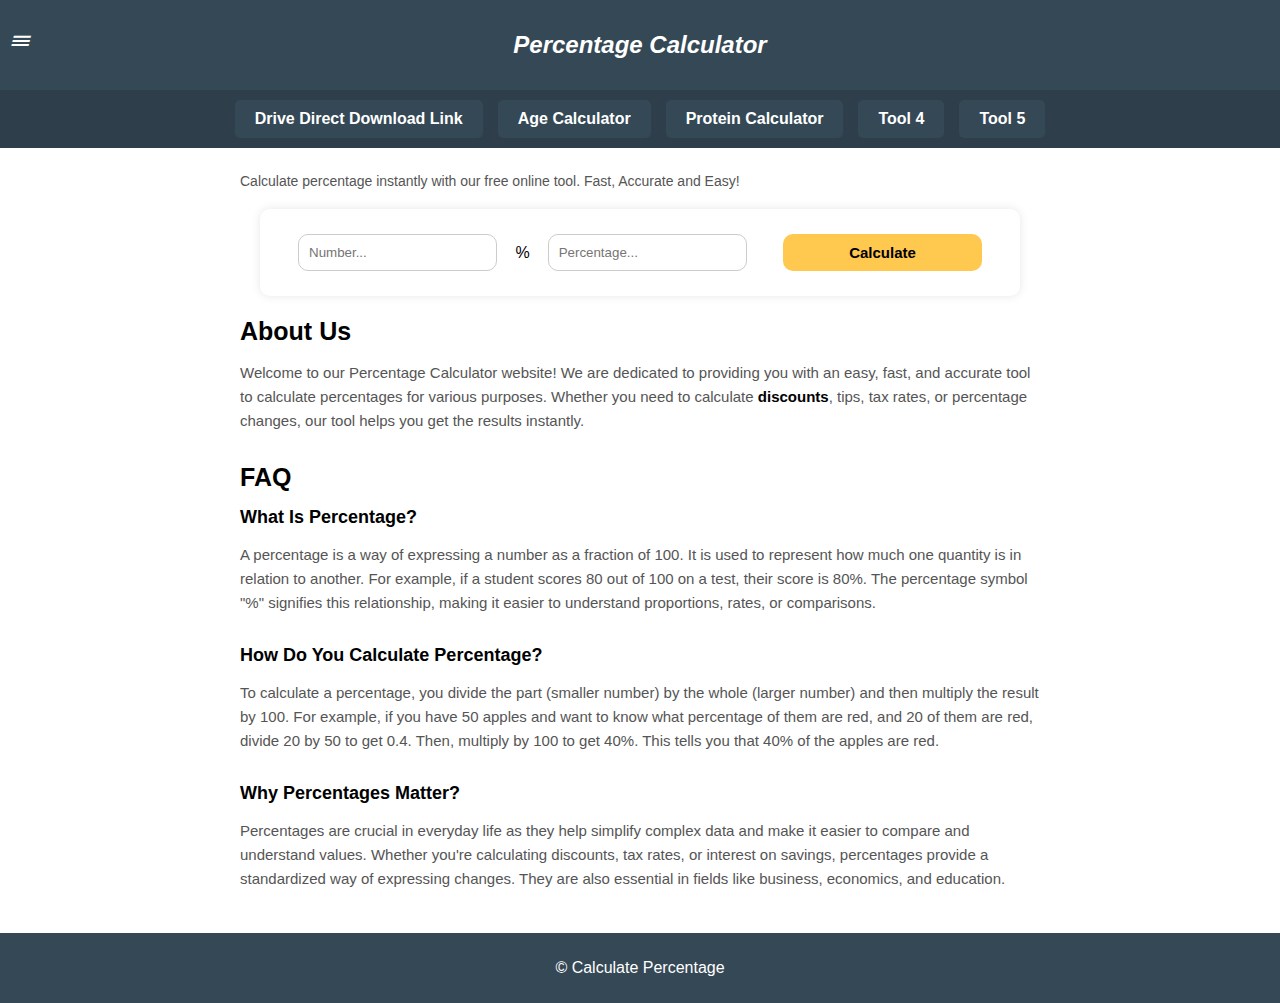
<file: index.html>
<!DOCTYPE html>

<html lang="hi">

<head>

    <meta charset="UTF-8">

    <meta name="viewport" content="width=device-width, initial-scale=1.0, maximum-scale=1.0, user-scalable=no">

    <title>Percentage Calculator</title>

    <!-- Meta Description (Max 160 characters) -->

    <meta name="description" content="Online Percentage Calculator – Simple and fast tool to calculate percentages, percentage increase, decrease, and discounts. Enter values and get instant results. Perfect for students, finance, tax, and daily calculations. Free, accurate, and mobile-friendly percentage calculator. Try now!">

    

    <!-- Meta Keywords (Use relevant keywords) -->

    <meta name="keywords" content="percentage calculator, online percentage calculator, calculate percentage, percentage formula, percentage finder, math percentage calculator, percentage calculation, easy percentage calculator, percentage converter, percentage to fraction, percentage to decimal, discount calculator, percentage increase calculator, percentage decrease calculator, percentage growth calculator, profit percentage calculator, percentage calculator online free, simple percentage calculator, percentage ratio calculator, GST percentage calculator, tax percentage calculator, commission percentage calculator, percentage calculator with steps, percentage calculator for students, financial percentage calculator, percentage difference calculator, percentage of a number, how to calculate percentage, basic percentage calculator, advanced percentage calculator, salary percentage calculator, percentage math solver, percentage calculator mobile friendly, percentage app, percentage table, percentage calculation trick, percentage increase formula, percentage decrease formula, percentage equation, real-time percentage calculator, percentage-based discount, online percentage tool, instant percentage calculator, smart percentage calculator, percentage calculator GitHub, percentage tool for website, web-based percentage calculator, accurate percentage calculator, fast percentage calculator, best percentage calculator, free online percentage calculator">



    <!-- Meta Tags for Social Media -->

    <meta property="og:image" content="https://i.postimg.cc/7hDGKH86/20250202-150919.webp">

    <!-- Author Name -->

    <meta name="author" content="Calculate Percentage">

    

    <!-- Favicon -->

    <link rel="icon" href="https://i.postimg.cc/xTNGqCjr/20250202-150919.png" type="image/png">

    <link rel="stylesheet" href="https://cdnjs.cloudflare.com/ajax/libs/font-awesome/5.15.3/css/all.min.css">

    <link rel="stylesheet" href="style.css">

</head>

<body>

    <header>
    <div class="menu-icon" onclick="toggleMenu()">&#9776;</div>
    <h1>Percentage Calculator</h1>
</header>

<!-- Slider Menu Section -->
<div class="slider-menu">
    <div class="menu-container">
        <a href="gd2dd.html">Drive Direct Download Link</a>
        <a href="AgeCalculator.html">Age Calculator</a>
        <a href="#">Protein Calculator</a>
        <a href="#">Tool 4</a>
        <a href="#">Tool 5</a>
    </div>
</div>
  
    <div id="sidebar" class="sidebar">

        <a href="javascript:void(0)" class="closebtn" onclick="closeMenu()">&times;</a>

        <a href="#">Home</a>

        <a href="#">About Us</a>

        <a href="#">Contact Us</a>

        <a href="#">Privacy Policy</a>

        <a href="#">Disclaimer</a>

    </div>



    <main>

        <article style="padding: 20px; text-align: left; max-width: 800px; margin: auto; margin-top: 0px; margin-bottom: 0px;">

            <p style="font-size: 14px; color: #555; margin-top: 5px;">Calculate percentage instantly with our free online tool. Fast, Accurate and Easy!</p>



            <div class="calculator">

                <input type="number" id="number" placeholder="Number...">

                <span class="percent-symbol">%</span>

                <input type="number" id="percentage" placeholder="Percentage...">

                <button onclick="calculatePercentage()">Calculate</button>

                <p id="result"></p>

            </div>



            <h2 style="font-size: 25px; color: #000000; margin-bottom: 15px;">About Us</h2>

    <p style="font-size: 15px; line-height: 1.6; color: #555; margin-bottom: 30px;">Welcome to our Percentage Calculator website! We are dedicated to providing you with an easy, fast, and accurate tool to calculate percentages for various purposes. Whether you need to calculate <span style="font-weight: bold; color: #000000;">discounts</span>, tips, tax rates, or percentage changes, our tool helps you get the results instantly.</p>

    

    <!-- FAQ Section -->

    <h2 style="font-size: 25px; color: #000000; margin-bottom: 15px;">FAQ</h2>



    <!-- What Is Percentage -->

    <h1 style="font-size: 18px; color: #000000; margin-bottom: 10px;">What Is Percentage?</h1>

    <p style="font-size: 15px; line-height: 1.6; color: #555; margin-bottom: 30px;">A percentage is a way of expressing a number as a fraction of 100. It is used to represent how much one quantity is in relation to another. For example, if a student scores 80 out of 100 on a test, their score is 80%. The percentage symbol "%" signifies this relationship, making it easier to understand proportions, rates, or comparisons.</p>



    <!-- How Do You Calculate A Percentage -->

    <h1 style="font-size: 18px; color: #000000; margin-bottom: 10px;">How Do You Calculate Percentage?</h1>

    <p style="font-size: 15px; line-height: 1.6; color: #555; margin-bottom: 30px;">To calculate a percentage, you divide the part (smaller number) by the whole (larger number) and then multiply the result by 100. For example, if you have 50 apples and want to know what percentage of them are red, and 20 of them are red, divide 20 by 50 to get 0.4. Then, multiply by 100 to get 40%. This tells you that 40% of the apples are red.</p>



    <!-- Why Percentages Matter -->

    <h1 style="font-size: 18px; color: #000000; margin-bottom: 10px;">Why Percentages Matter?</h1>

    <p style="font-size: 15px; line-height: 1.6; color: #555; margin-bottom: 2px;">Percentages are crucial in everyday life as they help simplify complex data and make it easier to compare and understand values. Whether you're calculating discounts, tax rates, or interest on savings, percentages provide a standardized way of expressing changes. They are also essential in fields like business, economics, and education.</p>

</article>

    </main>



    <footer>

        <p>© Calculate Percentage</p>

    </footer>



    <script src="script.js"></script>

</body>

</html>
</file>
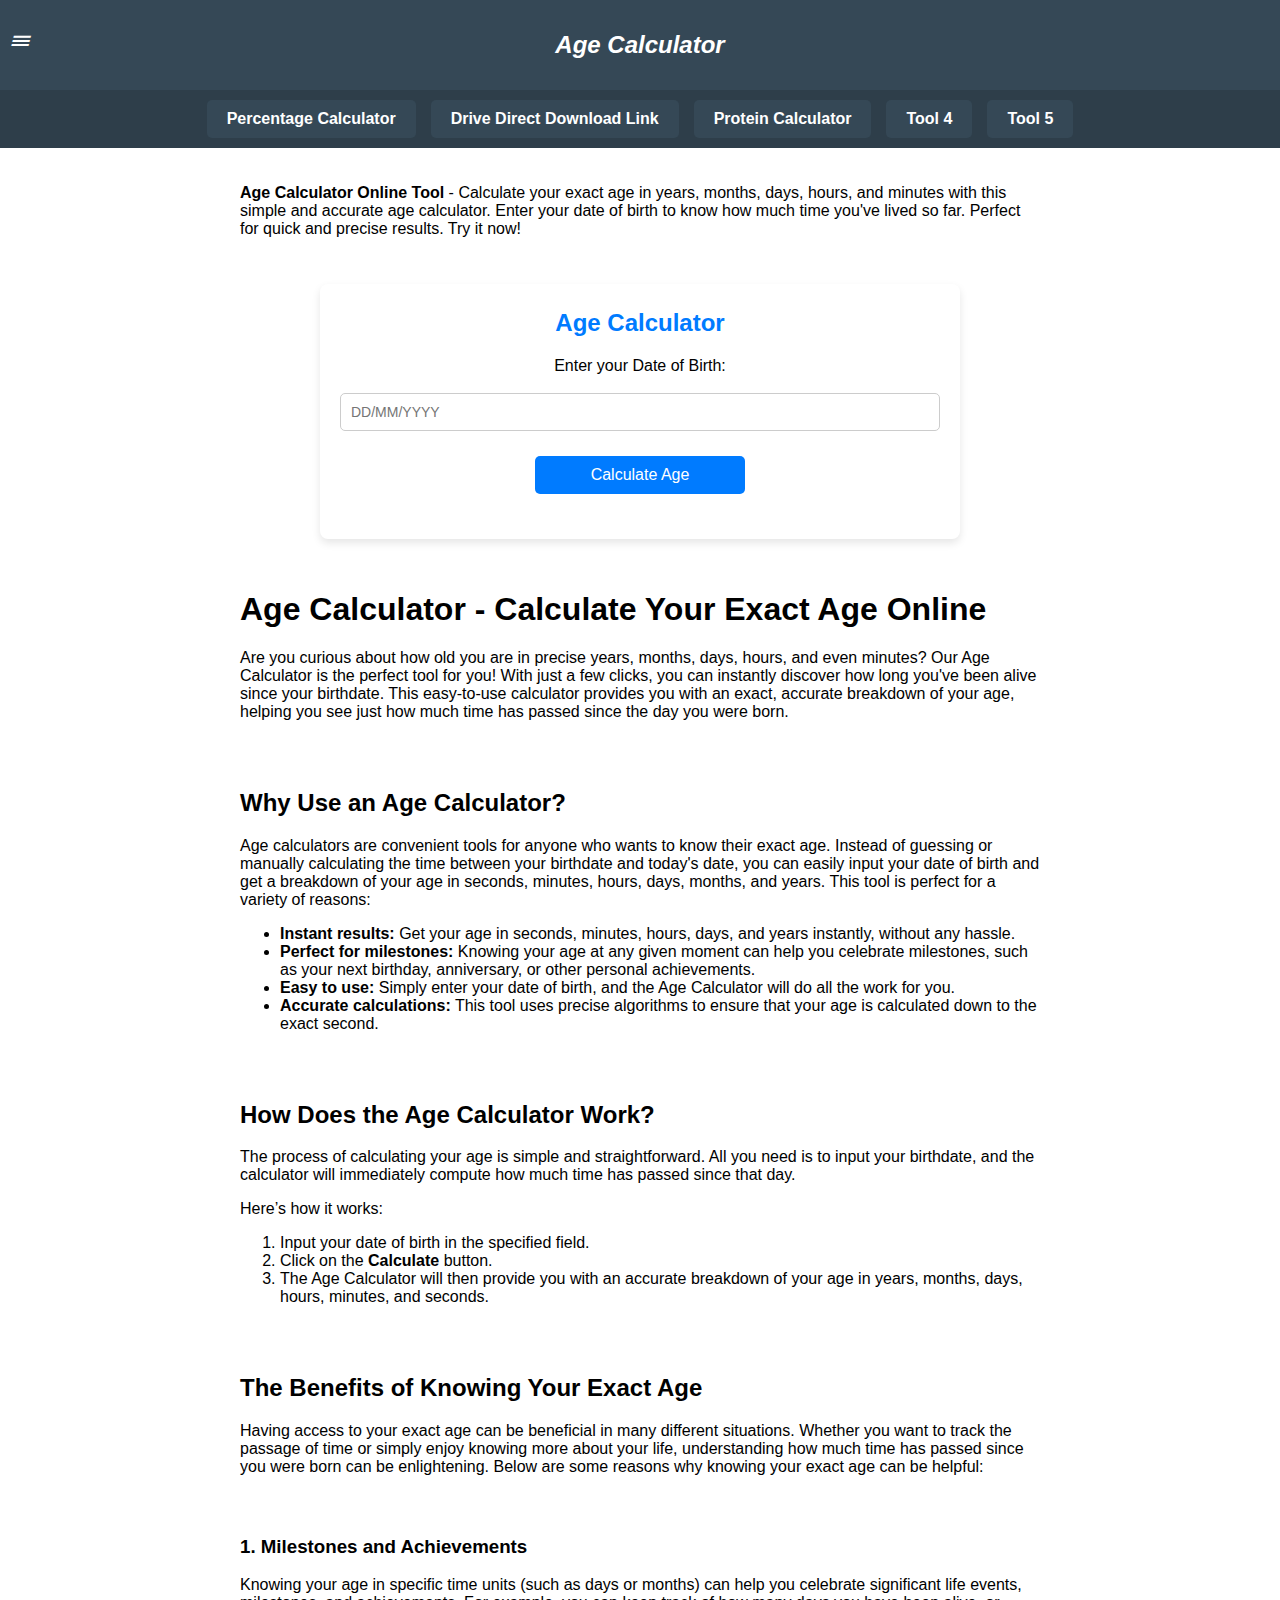
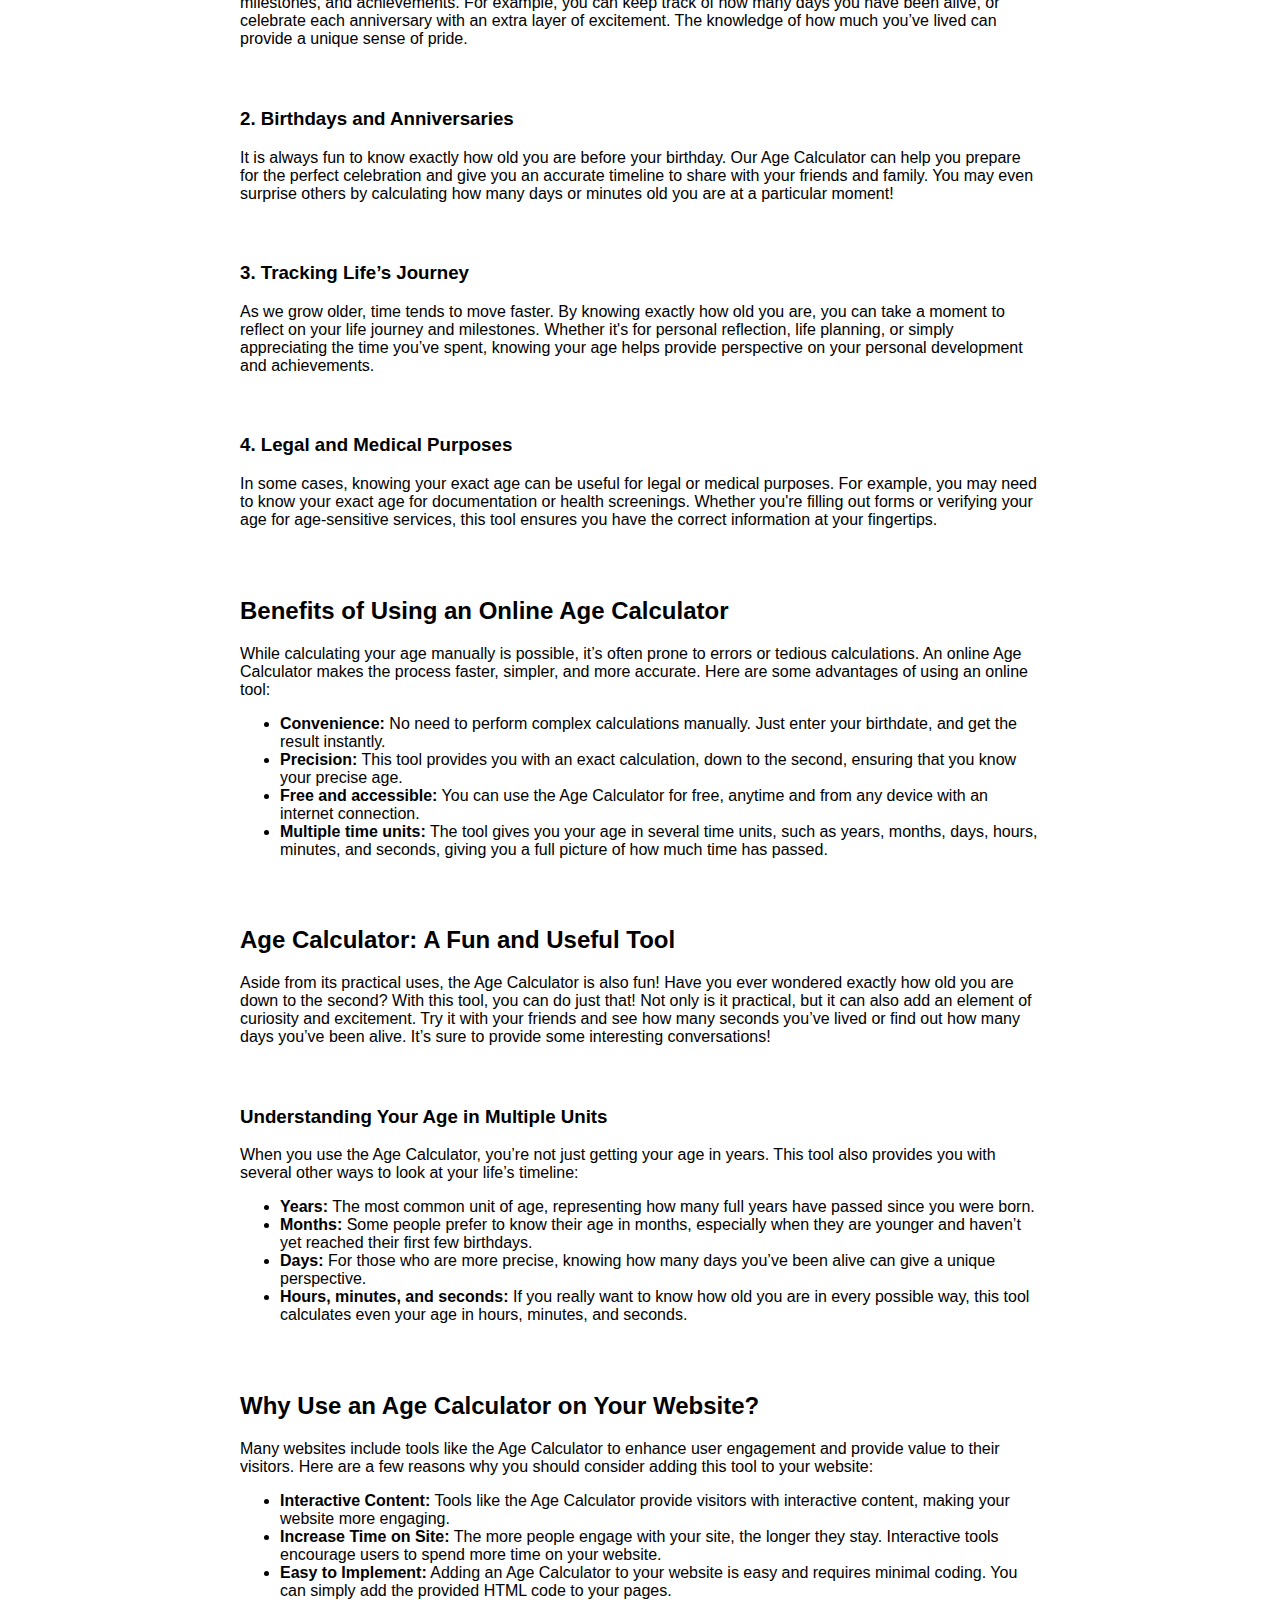
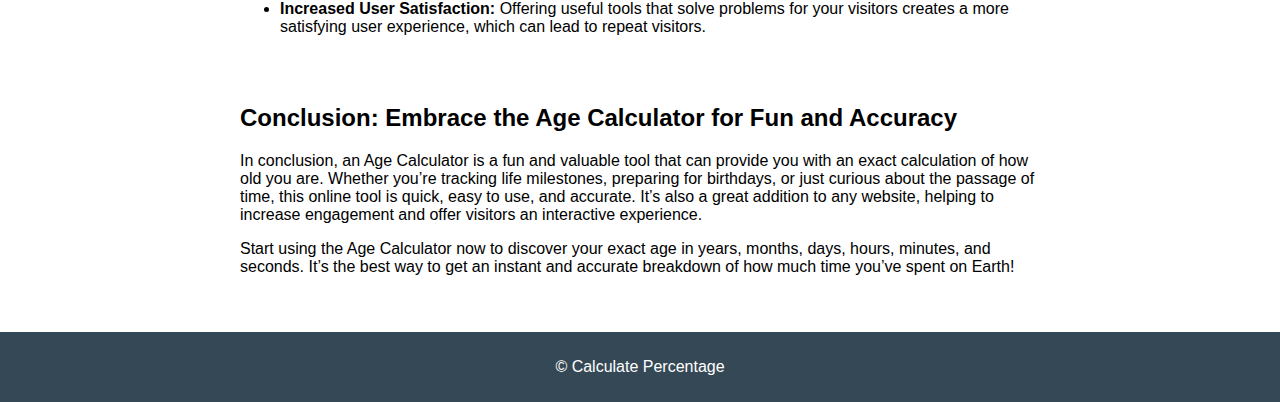
<file: AgeCalculator.html>
<!DOCTYPE html>

<html lang="hi">

<head>

    <meta charset="UTF-8">

    <meta name="viewport" content="width=device-width, initial-scale=1.0, maximum-scale=1.0, user-scalable=no">

    <title>Age Calculator</title>

    <!-- Meta Description (Max 160 characters) -->

    <meta name="description" content="Online Percentage Calculator – Simple and fast tool to calculate percentages, percentage increase, decrease, and discounts. Enter values and get instant results. Perfect for students, finance, tax, and daily calculations. Free, accurate, and mobile-friendly percentage calculator. Try now!">

    

    <!-- Meta Keywords (Use relevant keywords) -->

    <meta name="keywords" content="percentage calculator, online percentage calculator, calculate percentage, percentage formula, percentage finder, math percentage calculator, percentage calculation, easy percentage calculator, percentage converter, percentage to fraction, percentage to decimal, discount calculator, percentage increase calculator, percentage decrease calculator, percentage growth calculator, profit percentage calculator, percentage calculator online free, simple percentage calculator, percentage ratio calculator, GST percentage calculator, tax percentage calculator, commission percentage calculator, percentage calculator with steps, percentage calculator for students, financial percentage calculator, percentage difference calculator, percentage of a number, how to calculate percentage, basic percentage calculator, advanced percentage calculator, salary percentage calculator, percentage math solver, percentage calculator mobile friendly, percentage app, percentage table, percentage calculation trick, percentage increase formula, percentage decrease formula, percentage equation, real-time percentage calculator, percentage-based discount, online percentage tool, instant percentage calculator, smart percentage calculator, percentage calculator GitHub, percentage tool for website, web-based percentage calculator, accurate percentage calculator, fast percentage calculator, best percentage calculator, free online percentage calculator">



    <!-- Meta Tags for Social Media -->

    <meta property="og:image" content="https://i.postimg.cc/7hDGKH86/20250202-150919.webp">

    <!-- Author Name -->

    <meta name="author" content="Calculate Percentage">

    

    <!-- Favicon -->

    <link rel="icon" href="https://i.postimg.cc/xTNGqCjr/20250202-150919.png" type="image/png">

    <link rel="stylesheet" href="https://cdnjs.cloudflare.com/ajax/libs/font-awesome/5.15.3/css/all.min.css">

    <link rel="stylesheet" href="style.css">

</head>

    <body>

    <header>
    <div class="menu-icon" onclick="toggleMenu()">&#9776;</div>
    <h1>Age Calculator</h1>
</header>

<!-- Slider Menu Section -->
<div class="slider-menu">
    <div class="menu-container">
        <a href="CalculatePercentage.github.io">Percentage Calculator</a>
        <a href="gd2dd.html">Drive Direct Download Link</a>
        <a href="#">Protein Calculator</a>
        <a href="#">Tool 4</a>
        <a href="#">Tool 5</a>
    </div>
</div>
  
    <div id="sidebar" class="sidebar">

        <a href="javascript:void(0)" class="closebtn" onclick="closeMenu()">&times;</a>

        <a href="#">Home</a>

        <a href="#">About Us</a>

        <a href="#">Contact Us</a>

        <a href="#">Privacy Policy</a>

        <a href="#">Disclaimer</a>

    </div>
<article style="padding: 20px; text-align: left; max-width: 800px; margin: auto; margin-top: 0px; margin-bottom: 0px;">
<p><strong>Age Calculator Online Tool</strong> - Calculate your exact age in years, months, days, hours, and minutes with this simple and accurate age calculator. Enter your date of birth to know how much time you've lived so far. Perfect for quick and precise results. Try it now!</p>
</article>

        <div class="age-calculator-container">
    <h2>Age Calculator</h2>
    
    <label>Enter your Date of Birth:</label>
    <input id="dob" maxlength="10" oninput="formatDOB(this)" placeholder="DD/MM/YYYY" type="text">
    
    <div class="button-container">
        <input onclick="calculateAge()" type="button" value="Calculate Age">
    </div>
    
    <div id="ageResult"></div>
        </div>

<style>
  /* Container */
.age-calculator-container {
    background-color: white;
    border-radius: 8px;
    box-shadow: rgba(0, 0, 0, 0.1) 0px 4px 8px;
    margin: 10px auto;
    max-width: 600px;
    width: 100%;
    padding: 20px;
    text-align: center;
}

/* Heading */
.age-calculator-container h2 {
    color: #007bff;
    font-size: 24px;
    margin-top: 5px;
    margin-bottom: 20px;
}

/* Label */
.age-calculator-container label {
    display: block;
    font-size: 16px;
    margin-bottom: 8px;
}

/* Input Box */
.age-calculator-container input[type="text"] {
    border-radius: 5px;
    border: 1px solid rgb(204, 204, 204);
    box-sizing: border-box;
    font-size: 14px;
    margin: 10px 0px;
    padding: 10px;
    width: 100%;
}

/* Button */
.button-container {
    margin-top: 10px;
    margin-bottom: 5px;
}

.button-container input {
    background-color: #007bff;
    border-radius: 5px;
    border: none;
    color: white;
    cursor: none;
    font-size: 16px;
    padding: 10px 20px;
}

.button-container input:hover {
    background-color: #0056b3;
}

/* Result */
#ageResult {
    color: #444444;
    font-size: 18px;
    line-height: 1.6;
    margin-top: 20px;
}

/* Responsive Design */
@media (max-width: 768px) {
    .age-calculator-container {
        width: 70%;
        max-width: none;
    }
}
</style>

<script>
  // Function to calculate age
  function calculateAge() {
    const dob = document.getElementById("dob").value;
    if (!dob) {
      alert("Please enter your date of birth");
      return;
    }

    const dobParts = dob.split('/');
    if (dobParts.length !== 3) {
      alert("Please enter a valid date in DD/MM/YYYY format");
      return;
    }

    const day = parseInt(dobParts[0]);
    const month = parseInt(dobParts[1]) - 1; // Month is 0-indexed
    const year = parseInt(dobParts[2]);

    const dobDate = new Date(year, month, day);
    const today = new Date();

    if (dobDate > today) {
      alert("Date of Birth cannot be in the future!");
      return;
    }

    let ageYears = today.getFullYear() - dobDate.getFullYear();
    let ageMonths = today.getMonth() - dobDate.getMonth();
    let ageDays = today.getDate() - dobDate.getDate();

    if (ageDays < 0) {
      ageMonths--;
      ageDays += new Date(today.getFullYear(), today.getMonth(), 0).getDate();
    }
    if (ageMonths < 0) {
      ageYears--;
      ageMonths += 12;
    }

    const totalMilliseconds = today - dobDate;
    const totalSeconds = Math.floor(totalMilliseconds / 1000);
    const totalMinutes = Math.floor(totalSeconds / 60);
    const totalHours = Math.floor(totalMinutes / 60);
    const totalDays = Math.floor(totalHours / 24);

    document.getElementById("ageResult").innerHTML = `
      <p><strong>Your Age:</strong></p>
      <p>${ageYears} Years, ${ageMonths} Months, ${ageDays} Days</p>
      <p><strong>Total Time Since Birth:</strong></p>
      <p>${totalDays} Days, ${totalHours} Hours, ${totalMinutes} Minutes</p>
    `;
  }

  // Function to automatically format DOB input
  function formatDOB(input) {
    const value = input.value.replace(/\D/g, ''); // Remove non-numeric characters
    const formattedValue = value
      .replace(/^(\d{2})(\d)/, '$1/$2') // Add / after first 2 digits
      .replace(/^(\d{2}\/\d{2})(\d)/, '$1/$2'); // Add / after next 2 digits
    input.value = formattedValue;
  }
</script>

    <article style="padding: 20px; text-align: left; max-width: 800px; margin: auto; margin-top: 0px; margin-bottom: 0px;">
<h1>Age Calculator - Calculate Your Exact Age Online</h1>

<p>Are you curious about how old you are in precise years, months, days, hours, and even minutes? Our Age Calculator is the perfect tool for you! With just a few clicks, you can instantly discover how long you've been alive since your birthdate. This easy-to-use calculator provides you with an exact, accurate breakdown of your age, helping you see just how much time has passed since the day you were born.</p>

<h2><br /></h2><h2>Why Use an Age Calculator?</h2>
<p>Age calculators are convenient tools for anyone who wants to know their exact age. Instead of guessing or manually calculating the time between your birthdate and today's date, you can easily input your date of birth and get a breakdown of your age in seconds, minutes, hours, days, months, and years. This tool is perfect for a variety of reasons:</p>

<ul>
    <li><strong>Instant results:</strong> Get your age in seconds, minutes, hours, days, and years instantly, without any hassle.</li>
    <li><strong>Perfect for milestones:</strong> Knowing your age at any given moment can help you celebrate milestones, such as your next birthday, anniversary, or other personal achievements.</li>
    <li><strong>Easy to use:</strong> Simply enter your date of birth, and the Age Calculator will do all the work for you.</li>
    <li><strong>Accurate calculations:</strong> This tool uses precise algorithms to ensure that your age is calculated down to the exact second.</li>
</ul>

<h2><br /></h2><h2>How Does the Age Calculator Work?</h2>
<p>The process of calculating your age is simple and straightforward. All you need is to input your birthdate, and the calculator will immediately compute how much time has passed since that day.</p>

<p>Here’s how it works:</p>
<ol>
    <li>Input your date of birth in the specified field.</li>
    <li>Click on the <strong>Calculate</strong> button.</li>
    <li>The Age Calculator will then provide you with an accurate breakdown of your age in years, months, days, hours, minutes, and seconds.</li>
</ol>

<h2><br /></h2><h2>The Benefits of Knowing Your Exact Age</h2>
<p>Having access to your exact age can be beneficial in many different situations. Whether you want to track the passage of time or simply enjoy knowing more about your life, understanding how much time has passed since you were born can be enlightening. Below are some reasons why knowing your exact age can be helpful:</p>

<h3><br /></h3><h3>1. Milestones and Achievements</h3>
<p>Knowing your age in specific time units (such as days or months) can help you celebrate significant life events, milestones, and achievements. For example, you can keep track of how many days you have been alive, or celebrate each anniversary with an extra layer of excitement. The knowledge of how much you’ve lived can provide a unique sense of pride.</p>

<h3><br /></h3><h3>2. Birthdays and Anniversaries</h3>
<p>It is always fun to know exactly how old you are before your birthday. Our Age Calculator can help you prepare for the perfect celebration and give you an accurate timeline to share with your friends and family. You may even surprise others by calculating how many days or minutes old you are at a particular moment!</p>

<h3><br /></h3><h3>3. Tracking Life’s Journey</h3>
<p>As we grow older, time tends to move faster. By knowing exactly how old you are, you can take a moment to reflect on your life journey and milestones. Whether it's for personal reflection, life planning, or simply appreciating the time you’ve spent, knowing your age helps provide perspective on your personal development and achievements.</p>

<h3><br /></h3><h3>4. Legal and Medical Purposes</h3>
<p>In some cases, knowing your exact age can be useful for legal or medical purposes. For example, you may need to know your exact age for documentation or health screenings. Whether you're filling out forms or verifying your age for age-sensitive services, this tool ensures you have the correct information at your fingertips.</p>

<h2><br /></h2><h2>Benefits of Using an Online Age Calculator</h2>
<p>While calculating your age manually is possible, it’s often prone to errors or tedious calculations. An online Age Calculator makes the process faster, simpler, and more accurate. Here are some advantages of using an online tool:</p>

<ul>
    <li><strong>Convenience:</strong> No need to perform complex calculations manually. Just enter your birthdate, and get the result instantly.</li>
    <li><strong>Precision:</strong> This tool provides you with an exact calculation, down to the second, ensuring that you know your precise age.</li>
    <li><strong>Free and accessible:</strong> You can use the Age Calculator for free, anytime and from any device with an internet connection.</li>
    <li><strong>Multiple time units:</strong> The tool gives you your age in several time units, such as years, months, days, hours, minutes, and seconds, giving you a full picture of how much time has passed.</li>
</ul>

<h2><br /></h2><h2>Age Calculator: A Fun and Useful Tool</h2>
<p>Aside from its practical uses, the Age Calculator is also fun! Have you ever wondered exactly how old you are down to the second? With this tool, you can do just that! Not only is it practical, but it can also add an element of curiosity and excitement. Try it with your friends and see how many seconds you’ve lived or find out how many days you’ve been alive. It’s sure to provide some interesting conversations!</p>

<h3><br /></h3><h3>Understanding Your Age in Multiple Units</h3>
<p>When you use the Age Calculator, you’re not just getting your age in years. This tool also provides you with several other ways to look at your life’s timeline:</p>

<ul>
    <li><strong>Years:</strong> The most common unit of age, representing how many full years have passed since you were born.</li>
    <li><strong>Months:</strong> Some people prefer to know their age in months, especially when they are younger and haven’t yet reached their first few birthdays.</li>
    <li><strong>Days:</strong> For those who are more precise, knowing how many days you’ve been alive can give a unique perspective.</li>
    <li><strong>Hours, minutes, and seconds:</strong> If you really want to know how old you are in every possible way, this tool calculates even your age in hours, minutes, and seconds.</li>
</ul>

<h2><br /></h2><h2>Why Use an Age Calculator on Your Website?</h2>
<p>Many websites include tools like the Age Calculator to enhance user engagement and provide value to their visitors. Here are a few reasons why you should consider adding this tool to your website:</p>

<ul>
    <li><strong>Interactive Content:</strong> Tools like the Age Calculator provide visitors with interactive content, making your website more engaging.</li>
    <li><strong>Increase Time on Site:</strong> The more people engage with your site, the longer they stay. Interactive tools encourage users to spend more time on your website.</li>
    <li><strong>Easy to Implement:</strong> Adding an Age Calculator to your website is easy and requires minimal coding. You can simply add the provided HTML code to your pages.</li>
    <li><strong>Increased User Satisfaction:</strong> Offering useful tools that solve problems for your visitors creates a more satisfying user experience, which can lead to repeat visitors.</li>
</ul>

<h2><br /></h2><h2>Conclusion: Embrace the Age Calculator for Fun and Accuracy</h2>
<p>In conclusion, an Age Calculator is a fun and valuable tool that can provide you with an exact calculation of how old you are. Whether you’re tracking life milestones, preparing for birthdays, or just curious about the passage of time, this online tool is quick, easy to use, and accurate. It’s also a great addition to any website, helping to increase engagement and offer visitors an interactive experience.</p>

<p>Start using the Age Calculator now to discover your exact age in years, months, days, hours, minutes, and seconds. It’s the best way to get an instant and accurate breakdown of how much time you’ve spent on Earth!</p>

        </article>
        
    <footer>

        <p>© Calculate Percentage</p>

    </footer>



    <script src="script.js"></script>

</body>

</html>
</file>
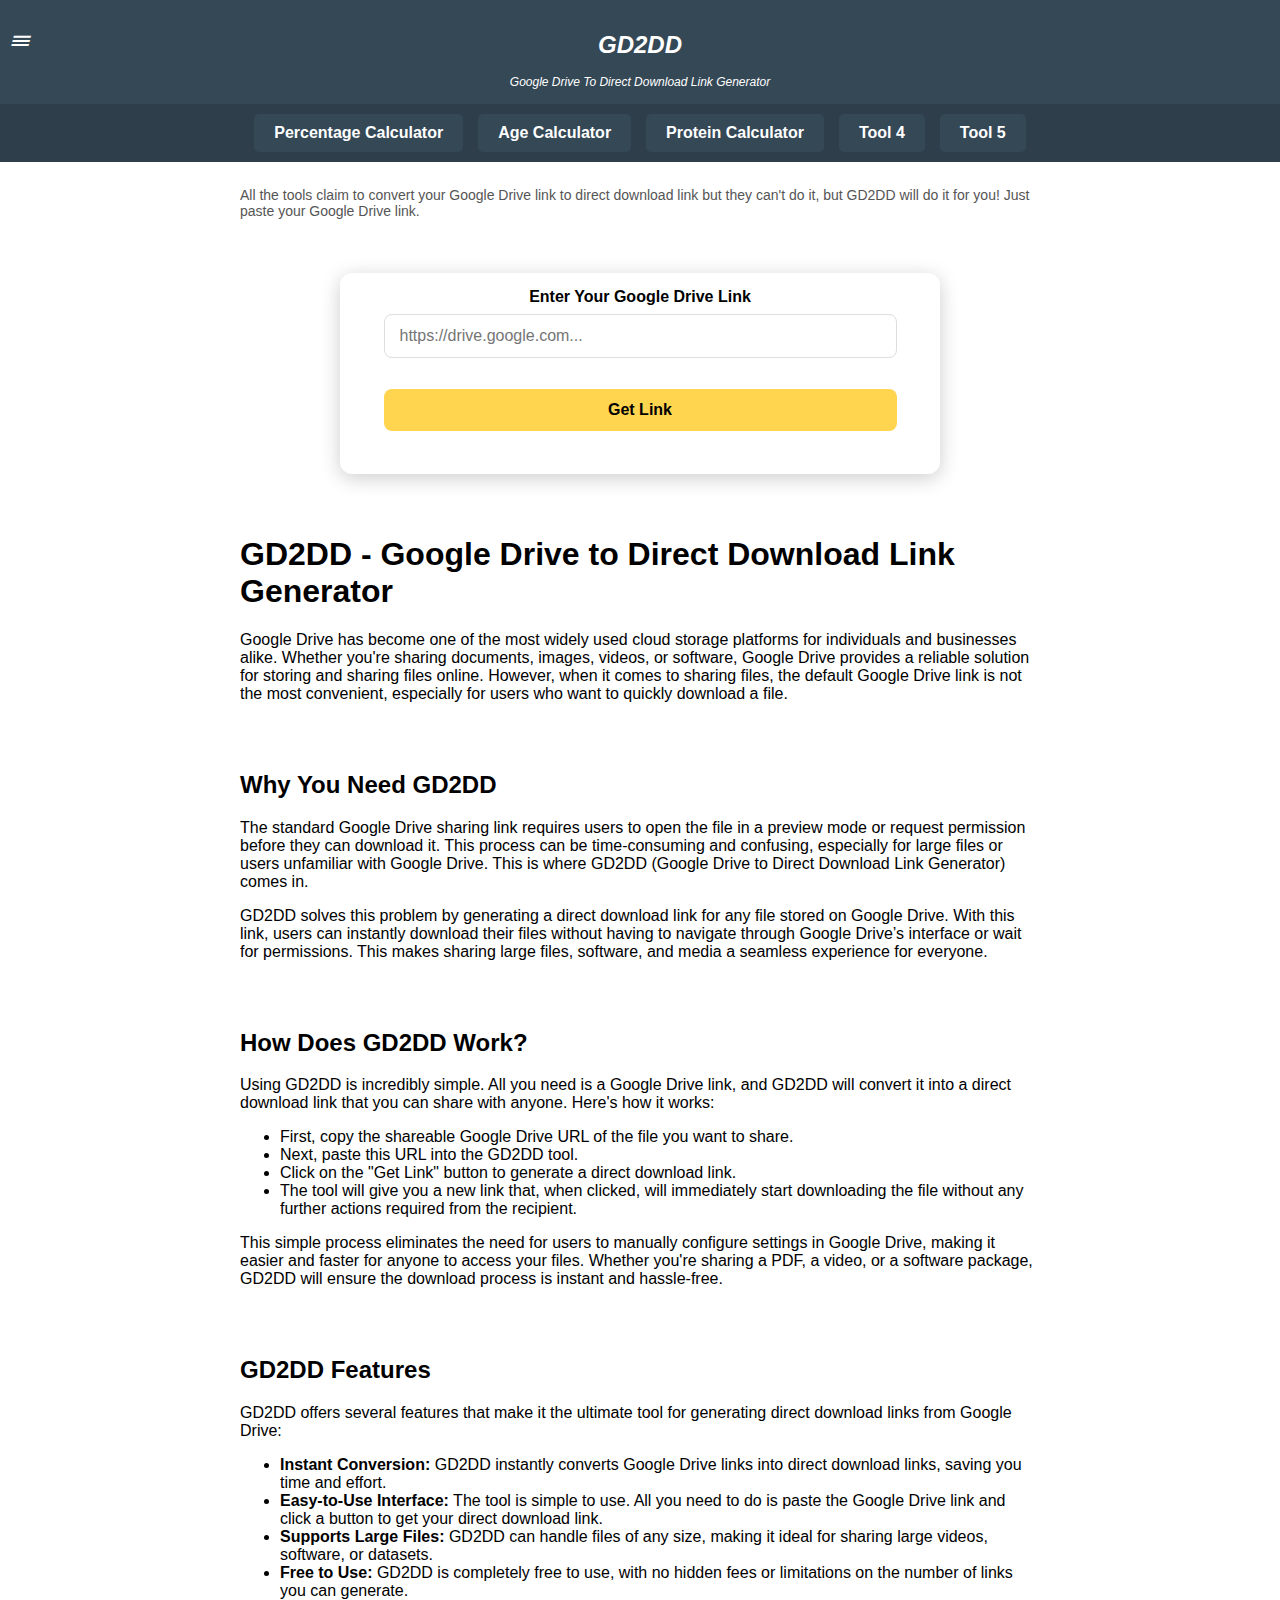
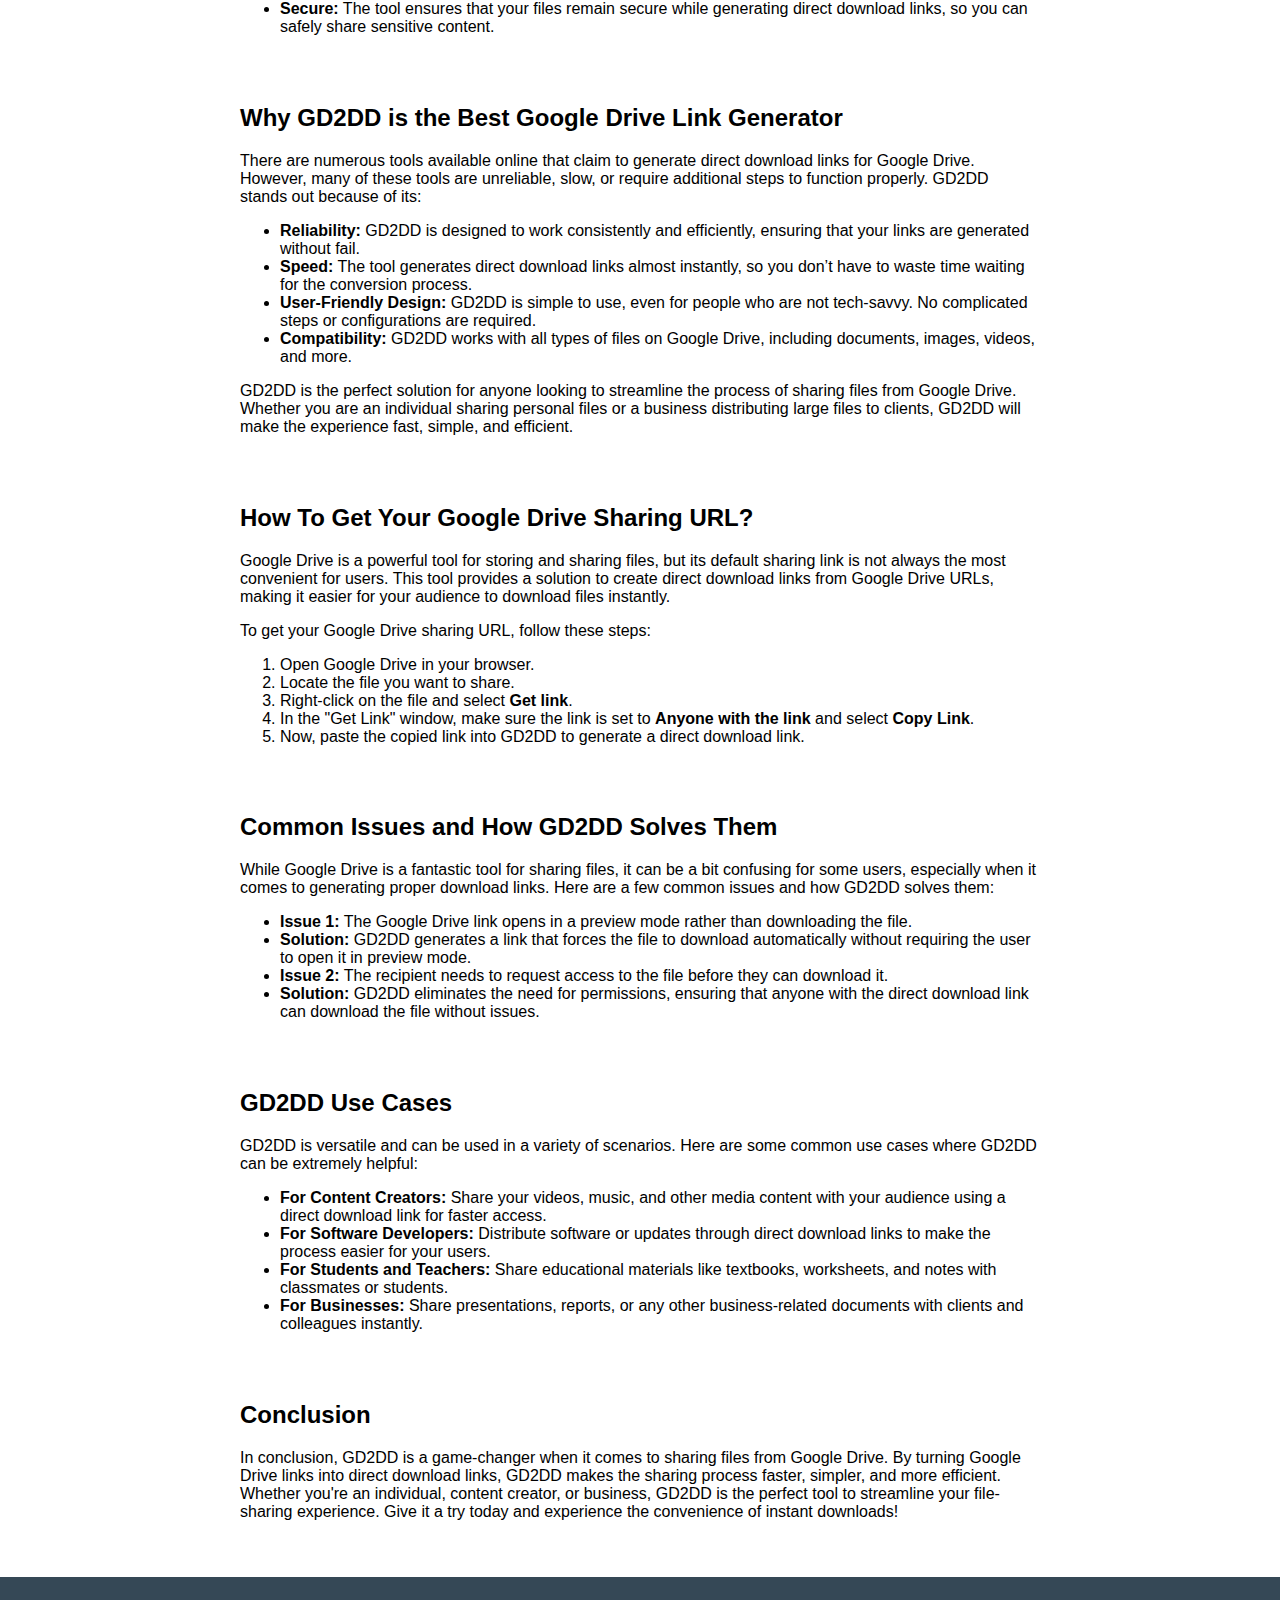
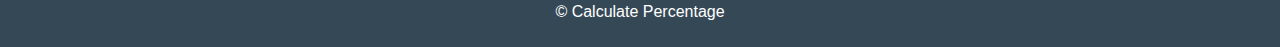
<file: gd2dd.html>
<!DOCTYPE html>

<html lang="hi">

<head>

    <meta charset="UTF-8">

    <meta name="viewport" content="width=device-width, initial-scale=1.0, maximum-scale=1.0, user-scalable=no">

    <title>Google Drive To Direct Download Link Generator</title>

    <!-- Meta Description (Max 160 characters) -->

    <meta name="description" content="Online Percentage Calculator – Simple and fast tool to calculate percentages, percentage increase, decrease, and discounts. Enter values and get instant results. Perfect for students, finance, tax, and daily calculations. Free, accurate, and mobile-friendly percentage calculator. Try now!">

    

    <!-- Meta Keywords (Use relevant keywords) -->

    <meta name="keywords" content="percentage calculator, online percentage calculator, calculate percentage, percentage formula, percentage finder, math percentage calculator, percentage calculation, easy percentage calculator, percentage converter, percentage to fraction, percentage to decimal, discount calculator, percentage increase calculator, percentage decrease calculator, percentage growth calculator, profit percentage calculator, percentage calculator online free, simple percentage calculator, percentage ratio calculator, GST percentage calculator, tax percentage calculator, commission percentage calculator, percentage calculator with steps, percentage calculator for students, financial percentage calculator, percentage difference calculator, percentage of a number, how to calculate percentage, basic percentage calculator, advanced percentage calculator, salary percentage calculator, percentage math solver, percentage calculator mobile friendly, percentage app, percentage table, percentage calculation trick, percentage increase formula, percentage decrease formula, percentage equation, real-time percentage calculator, percentage-based discount, online percentage tool, instant percentage calculator, smart percentage calculator, percentage calculator GitHub, percentage tool for website, web-based percentage calculator, accurate percentage calculator, fast percentage calculator, best percentage calculator, free online percentage calculator">



    <!-- Meta Tags for Social Media -->

    <meta property="og:image" content="https://i.postimg.cc/7hDGKH86/20250202-150919.webp">

    <!-- Author Name -->

    <meta name="author" content="Calculate Percentage">

    

    <!-- Favicon -->

    <link rel="icon" href="https://i.postimg.cc/xTNGqCjr/20250202-150919.png" type="image/png">

    <link rel="stylesheet" href="https://cdnjs.cloudflare.com/ajax/libs/font-awesome/5.15.3/css/all.min.css">

    <link rel="stylesheet" href="style.css">

</head>

<body>

    <header>
    <div class="menu-icon" onclick="toggleMenu()">&#9776;</div>
    <h1>GD2DD</h1>
        <span>Google Drive To Direct Download Link Generator</span>
</header>

<!-- Slider Menu Section -->
<div class="slider-menu">
    <div class="menu-container">
        <a href="CalculatePercentage.github.io">Percentage Calculator</a>
        <a href="AgeCalculator.html">Age Calculator</a>
        <a href="#">Protein Calculator</a>
        <a href="#">Tool 4</a>
        <a href="#">Tool 5</a>
    </div>
</div>
  
    <div id="sidebar" class="sidebar">

        <a href="javascript:void(0)" class="closebtn" onclick="closeMenu()">&times;</a>

        <a href="#">Home</a>

        <a href="#">About Us</a>

        <a href="#">Contact Us</a>

        <a href="#">Privacy Policy</a>

        <a href="#">Disclaimer</a>

    </div>


<article style="padding: 20px; text-align: left; max-width: 800px; margin: auto; margin-top: 0px; margin-bottom: 0px;">
<p style="font-size: 14px; color: #555; margin-top: 5px;">All the tools claim to convert your Google Drive link to direct download link but they can't do it, but GD2DD will do it for you! Just paste your Google Drive link.</p>
  </article>
  
<div id="tool-container">

    <div class="form-group">
      <lable><b>Enter Your Google Drive Link</b></lable>
        <input id="originalUrl" placeholder="https://drive.google.com..." type="text" />
    </div>

    <input onclick="shortenUrl()" type="button" value="Get Link" />

    <div class="result" id="result"></div>
</div>

<style>
    #tool-container {
        background-color: #fff;
        padding: 15px;
        border-radius: 12px;
        box-shadow: 0 4px 20px rgba(0, 0, 0, 0.2);
        text-align: center;
        max-width: 600px;
        width: 90%;
        box-sizing: border-box;
        margin: 20px auto;
        font-family: 'Arial', sans-serif;
    }

    #tool-container h1 {
        font-size: 24px;
        margin-bottom: 15px;
        color: #2e3a59;
        font-weight: 600;
    }

    #tool-container .form-group {
        margin-bottom: 15px;
    }

    #tool-container input[type="text"],
    #tool-container input[type="button"] {
        width: 90%;
        padding: 12px 15px;
        font-size: 16px;
        border-radius: 8px;
        border: 1px solid #ddd;
        margin: 8px 0;
        box-sizing: border-box;
        transition: all 0.3s ease;
    }

    #tool-container input[type="text"]:hover {
        border-color: #45A049;
    }

    #tool-container input[type="text"]:focus {
        border-color: #4CAF50;
        outline: none;
    }

    #tool-container input[type="button"] {
        background-color: #FFD54F;
        color: black;
        cursor: none;
        border: none;
        font-weight: bold;
    }

    #tool-container input[type="button"]:hover {
        background-color: #3B823E;
        color: white;
        transform: translateY(-2px);
    }

    #tool-container .result {
        margin-top: 20px;
        font-size: 16px;
        color: #333;
    }

    #tool-container .copy-button {
        background-color: #FFD54F;
        color: black;
        border: none;
        padding: 12px;
        font-size: 16px;
        font-weight: bold;
        border-radius: 8px;
        cursor: none;
        width: 90%;
        margin-top: 10px;
        transition: all 0.3s ease;
    }

    #tool-container .copy-button:hover {
        background-color: #3B823E;
        color: white;
        transform: translateY(-2px);
    }
</style>

  <script>
    function shortenUrl() {
        var originalUrl = document.getElementById("originalUrl").value;

        // Extract the ID from the Google Drive link
        var driveId = extractDriveId(originalUrl);

        if (!driveId) {
            alert("Please enter a valid Google Drive link.");
            return;
        }

        // Check if it's a file or folder link
        if (isFileLink(originalUrl)) {
            // Create a direct download link for the file
            var directDownloadUrl = "https://drive.google.com/uc?export=download&id=" + driveId;

            // Display the shortened URL with a button to copy
            document.getElementById("result").innerHTML = 
                "<p>Your direct download link:</p><input type='text' value='" + directDownloadUrl + "' id='directLink' readonly />" +
                "<button class='copy-button' onclick='copyToClipboard(\"" + directDownloadUrl + "\")'>Copy Link</button>";
        } else if (isFolderLink(originalUrl)) {
            // Display a message for folders
            alert("Folders cannot be converted into direct download links.");
        } else {
            alert("Invalid link. Please enter a valid Google Drive link.");
        }
    }

    function extractDriveId(url) {
        // Regex to match file or folder ID in Google Drive link
        var regex = /(?:drive\.google\.com\/(?:file\/d\/|open\?id=|.*[?&]id=)|\/folders\/)([^\/?&]+)/;
        var match = url.match(regex);
        return match ? match[1] : null;
    }

    function isFileLink(url) {
        // Check if it's a file link
        return url.includes("/file/d/");
    }

    function isFolderLink(url) {
        // Check if it's a folder link
        return url.includes("/folders/") || url.includes("?id=");
    }

    function copyToClipboard(url) {
        var tempInput = document.createElement("input");
        tempInput.value = url;
        document.body.appendChild(tempInput);
        tempInput.select();
        document.execCommand("copy");
        document.body.removeChild(tempInput);
        alert("URL copied to clipboard!");
    }
</script>

    <article style="padding: 20px; text-align: left; max-width: 800px; margin: auto; margin-top: 0px; margin-bottom: 0px;">
        
  
  <h1 style="text-align: left;"></h1><h1 style="text-align: left;">GD2DD - Google Drive to Direct Download Link Generator</h1>

<p style="text-align: left;">
Google Drive has become one of the most widely used cloud storage platforms for individuals and businesses alike. Whether you're sharing documents, images, videos, or software, Google Drive provides a reliable solution for storing and sharing files online. However, when it comes to sharing files, the default Google Drive link is not the most convenient, especially for users who want to quickly download a file. 
</p>

<h2 style="text-align: left;"><br /></h2><h2 style="text-align: left;">Why You Need GD2DD</h2>

<p style="text-align: left;">
The standard Google Drive sharing link requires users to open the file in a preview mode or request permission before they can download it. This process can be time-consuming and confusing, especially for large files or users unfamiliar with Google Drive. This is where GD2DD (Google Drive to Direct Download Link Generator) comes in.
</p>

<p style="text-align: left;">
GD2DD solves this problem by generating a direct download link for any file stored on Google Drive. With this link, users can instantly download their files without having to navigate through Google Drive’s interface or wait for permissions. This makes sharing large files, software, and media a seamless experience for everyone.
</p>

<h2 style="text-align: left;"><br /></h2><h2 style="text-align: left;">How Does GD2DD Work?</h2>

<p style="text-align: left;">
Using GD2DD is incredibly simple. All you need is a Google Drive link, and GD2DD will convert it into a direct download link that you can share with anyone. Here's how it works:
</p>

<ul style="text-align: left;">
    <li>First, copy the shareable Google Drive URL of the file you want to share.</li>
    <li>Next, paste this URL into the GD2DD tool.</li>
    <li>Click on the "Get Link" button to generate a direct download link.</li>
    <li>The tool will give you a new link that, when clicked, will immediately start downloading the file without any further actions required from the recipient.</li>
</ul>

<p style="text-align: left;">
This simple process eliminates the need for users to manually configure settings in Google Drive, making it easier and faster for anyone to access your files. Whether you're sharing a PDF, a video, or a software package, GD2DD will ensure the download process is instant and hassle-free.
</p>

<h2 style="text-align: left;"><br /></h2><h2 style="text-align: left;">GD2DD Features</h2>

<p style="text-align: left;">
GD2DD offers several features that make it the ultimate tool for generating direct download links from Google Drive:
</p>

<ul style="text-align: left;">
    <li><strong>Instant Conversion:</strong> GD2DD instantly converts Google Drive links into direct download links, saving you time and effort.</li>
    <li><strong>Easy-to-Use Interface:</strong> The tool is simple to use. All you need to do is paste the Google Drive link and click a button to get your direct download link.</li>
    <li><strong>Supports Large Files:</strong> GD2DD can handle files of any size, making it ideal for sharing large videos, software, or datasets.</li>
    <li><strong>Free to Use:</strong> GD2DD is completely free to use, with no hidden fees or limitations on the number of links you can generate.</li>
    <li><strong>Secure:</strong> The tool ensures that your files remain secure while generating direct download links, so you can safely share sensitive content.</li>
</ul>

<h2 style="text-align: left;"><br /></h2><h2 style="text-align: left;">Why GD2DD is the Best Google Drive Link Generator</h2>

<p style="text-align: left;">
There are numerous tools available online that claim to generate direct download links for Google Drive. However, many of these tools are unreliable, slow, or require additional steps to function properly. GD2DD stands out because of its:
</p>

<ul style="text-align: left;">
    <li><strong>Reliability:</strong> GD2DD is designed to work consistently and efficiently, ensuring that your links are generated without fail.</li>
    <li><strong>Speed:</strong> The tool generates direct download links almost instantly, so you don’t have to waste time waiting for the conversion process.</li>
    <li><strong>User-Friendly Design:</strong> GD2DD is simple to use, even for people who are not tech-savvy. No complicated steps or configurations are required.</li>
    <li><strong>Compatibility:</strong> GD2DD works with all types of files on Google Drive, including documents, images, videos, and more.</li>
</ul>

<p style="text-align: left;">
GD2DD is the perfect solution for anyone looking to streamline the process of sharing files from Google Drive. Whether you are an individual sharing personal files or a business distributing large files to clients, GD2DD will make the experience fast, simple, and efficient.
</p>

<h2 style="text-align: left;"><br /></h2><h2 style="text-align: left;">How To Get Your Google Drive Sharing URL?</h2>

<p style="text-align: left;">
Google Drive is a powerful tool for storing and sharing files, but its default sharing link is not always the most convenient for users. This tool provides a solution to create direct download links from Google Drive URLs, making it easier for your audience to download files instantly.
</p>

<p style="text-align: left;">
To get your Google Drive sharing URL, follow these steps:
</p>

<ol style="text-align: left;">
    <li>Open Google Drive in your browser.</li>
    <li>Locate the file you want to share.</li>
    <li>Right-click on the file and select <strong>Get link</strong>.</li>
    <li>In the "Get Link" window, make sure the link is set to <strong>Anyone with the link</strong> and select <strong>Copy Link</strong>.</li>
    <li>Now, paste the copied link into GD2DD to generate a direct download link.</li>
</ol>

<h2 style="text-align: left;"><br /></h2><h2 style="text-align: left;">Common Issues and How GD2DD Solves Them</h2>

<p style="text-align: left;">
While Google Drive is a fantastic tool for sharing files, it can be a bit confusing for some users, especially when it comes to generating proper download links. Here are a few common issues and how GD2DD solves them:
</p>

<ul style="text-align: left;">
    <li><strong>Issue 1:</strong> The Google Drive link opens in a preview mode rather than downloading the file.</li>
    <li><strong>Solution:</strong> GD2DD generates a link that forces the file to download automatically without requiring the user to open it in preview mode.</li>
    <li><strong>Issue 2:</strong> The recipient needs to request access to the file before they can download it.</li>
    <li><strong>Solution:</strong> GD2DD eliminates the need for permissions, ensuring that anyone with the direct download link can download the file without issues.</li>
</ul>

<h2 style="text-align: left;"><br /></h2><h2 style="text-align: left;">GD2DD Use Cases</h2>

<p style="text-align: left;">
GD2DD is versatile and can be used in a variety of scenarios. Here are some common use cases where GD2DD can be extremely helpful:
</p>

<ul style="text-align: left;">
    <li><strong>For Content Creators:</strong> Share your videos, music, and other media content with your audience using a direct download link for faster access.</li>
    <li><strong>For Software Developers:</strong> Distribute software or updates through direct download links to make the process easier for your users.</li>
    <li><strong>For Students and Teachers:</strong> Share educational materials like textbooks, worksheets, and notes with classmates or students.</li>
    <li><strong>For Businesses:</strong> Share presentations, reports, or any other business-related documents with clients and colleagues instantly.</li>
</ul>

<h2 style="text-align: left;"><br /></h2><h2 style="text-align: left;">Conclusion</h2>

<p style="text-align: left;">
In conclusion, GD2DD is a game-changer when it comes to sharing files from Google Drive. By turning Google Drive links into direct download links, GD2DD makes the sharing process faster, simpler, and more efficient. Whether you're an individual, content creator, or business, GD2DD is the perfect tool to streamline your file-sharing experience. Give it a try today and experience the convenience of instant downloads!
  </p>

    </article>


    <footer>

        <p>© Calculate Percentage</p>

    </footer>



    <script src="script.js"></script>

</body>

</html>
</file>
<file: style.css>
body {
    font-family: Arial, sans-serif;
    text-align: center;
    margin: 0;
    padding: 0;
    background-color: #ffffff;
}

header {
    background: #354856;
    color: white;
    font-style: italic;
    font-size: 12px;
    padding: 15px;
    position: relative;
}
/* Slider Menu Styles */
.slider-menu {
    width: 100%;
    overflow-x: auto;
    white-space: nowrap;
    background: #2E3E4A;
    padding: 5px 0;
    justify-content: center; /* Center align */
    display: flex;
}

.menu-container {
    display: flex;
    gap: 15px;
    padding: 5px 10px;
    overflow-x: auto; /* Horizontal scroll enabled */
    scroll-behavior: smooth; /* Smooth scrolling */
    max-width: 90%; /* Fixes right side sticking issue */
    margin: 0 auto; /* Centers the container */
    cursor: none;
}

.menu-container a {
    background: #354856;
    color: white;
    padding: 10px 20px;
    text-decoration: none;
    font-weight: bold;
    border-radius: 5px;
    transition: 0.3s;
    cursor: none;
}

.menu-container a:hover {
    background: white;
    color: #354856;
    cursor: none;
}

.menu-icon {
    font-size: 25px;
    position: absolute; /* Fixes the position on the screen */
    left: 10px; /* Centers horizontally */
    top: 25px; /* Centers vertically */
    cursor: none;
}

#sidebar {
    height: 100%;
    width: 0;
    position: fixed;
    z-index: 1;
    top: 0;
    left: 0;
    background-color: #354856;
    overflow-x: hidden;
    transition: 0.5s;
    padding-top: 60px;
}

#sidebar a {
    padding: 10px 15px;
    text-decoration: none;
    text-align: left;
    font-size: 18px;
    font-weight: bold;
    color: white;
    display: block;
    transition: 0.3s;
}

#sidebar a:hover {
    background-color: #354856;
    color: #FFC84F;
}

#sidebar .closebtn {
    font-size: 36px;
    color: white;
    position: absolute;
    top: 0;
    right: 25px;
    font-weight: bold;
    cursor: none;
}

.calculator {
    background: white;
    padding: 20px;
    margin: 20px auto;
    max-width: 800px;
    width: 90%;
    box-shadow: 0px 0px 10px rgba(0, 0, 0, 0.1);
    border-radius: 10px;
    display: flex;
    flex-direction: column;
    align-items: center;
}

input {
    width: 90%;
    padding: 10px;
    margin: 10px 0;
    border: 1px solid #ccc;
    border-radius: 10px;
    box-sizing: border-box;
}

button {
    padding: 10px;
    background: #FFC84F;
    color: black;
    font-weight: bold;
    margin-top: 10px;
    border: none;
    cursor: none;
    border-radius: 10px;
    transition: all 0.3s ease;
    width: 90%;
    font-size: 15px;
}

button:hover {
    background: #354856;
    color: white;
    transform: scale(1.05);
}

button:active {
    transform: scale(0.95);
}

#result {
    font-size: 18px;
    font-weight: bold;
    margin-top: 10px;
}

footer {
    background: #354856;
    color: white;
    padding: 10px;
    margin-top: 20px;
}

@media (max-width: 600px) {
    .calculator {
        width: 75%;
    }

    input, button {
        width: 90%;
        padding: 12px;
    }
}

@media (min-width: 601px) {
    .calculator {
        flex-direction: row;
        justify-content: space-between;
    }

    input, button {
        width: 35%;
        margin: 5px 2.5%;
    }
</file>
